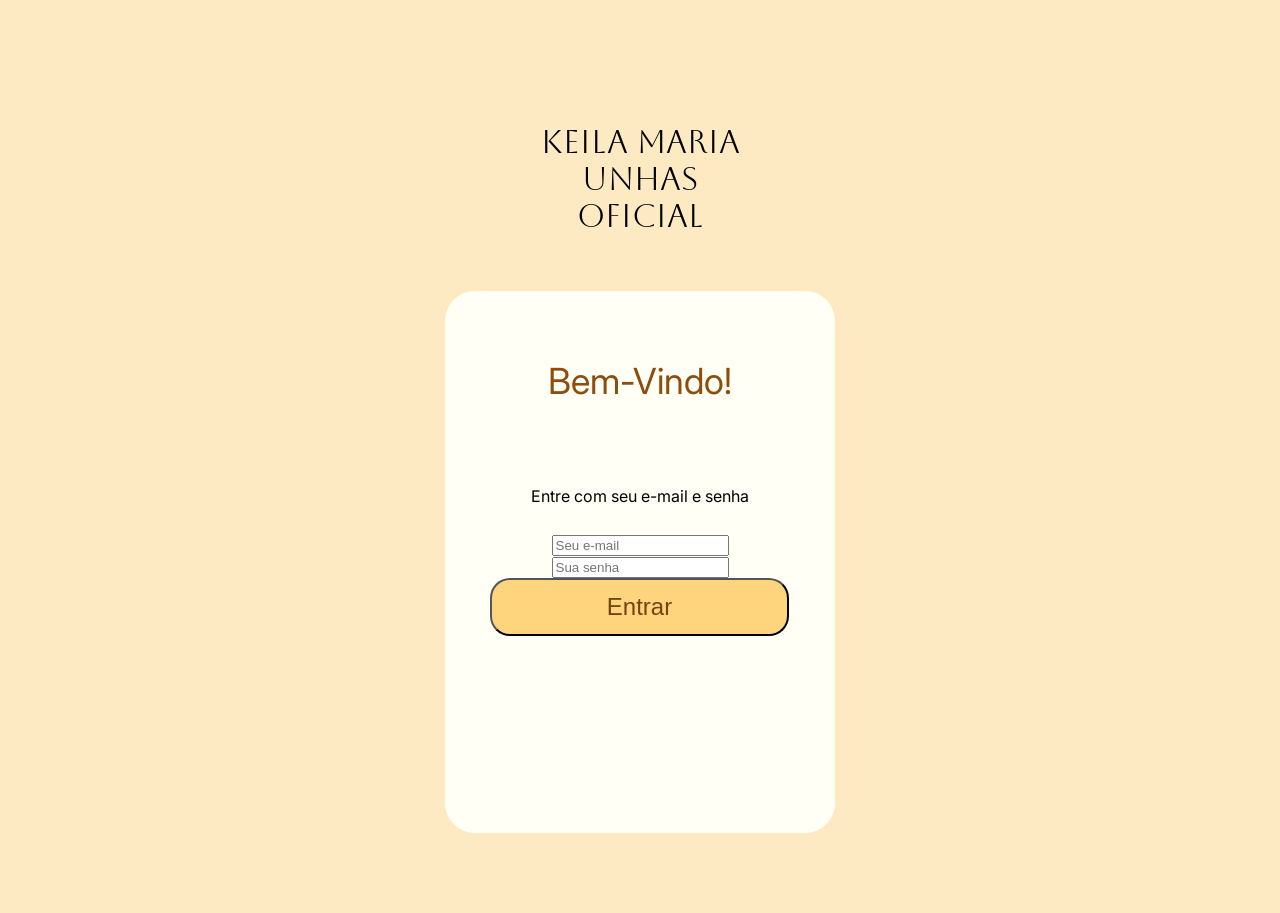
<file: index.html>
<!DOCTYPE html>
<html lang="pt-BR">

<head>
    <meta charset="UTF-8">
    <meta name="viewport" content="width=device-width, initial-scale=1.0">
    <link rel="preconnect" href="https://fonts.googleapis.com">
    <link rel="preconnect" href="https://fonts.gstatic.com" crossorigin>
    <link href="https://fonts.googleapis.com/css2?family=Aboreto&family=Inter&display=swap" rel="stylesheet">
    <link rel="stylesheet" href="style.css">
    <title>Keila Maria Unhas - Login</title>
</head>

<body class="login">

    <div class="pagina">

        <div class="titulo">
            <h1>Keila Maria Unhas</h1>
            <h1>oficial</h1>
        </div>

        <div class="card">
            <h1 class="bem-vindo">Bem-Vindo!</h1>

            <p class="chave">Entre com seu e-mail e senha</p>

            <form id="formLogin">
                <input type="email" id="email" name="email" placeholder="Seu e-mail" autocomplete="username" required>

                <input type="password" id="senha" name="senha" placeholder="Sua senha" autocomplete="current-password"
                    required>

                <button type="submit" class="botao botao-pequeno">
                    Entrar
                </button>
            </form>

            <p id="mensagemLogin"></p>
        </div>


        <!--Links para js e supabase-->
        <script src="supabase.js"></script>
        <script src="app.js"></script>
</body>

</html>
</file>
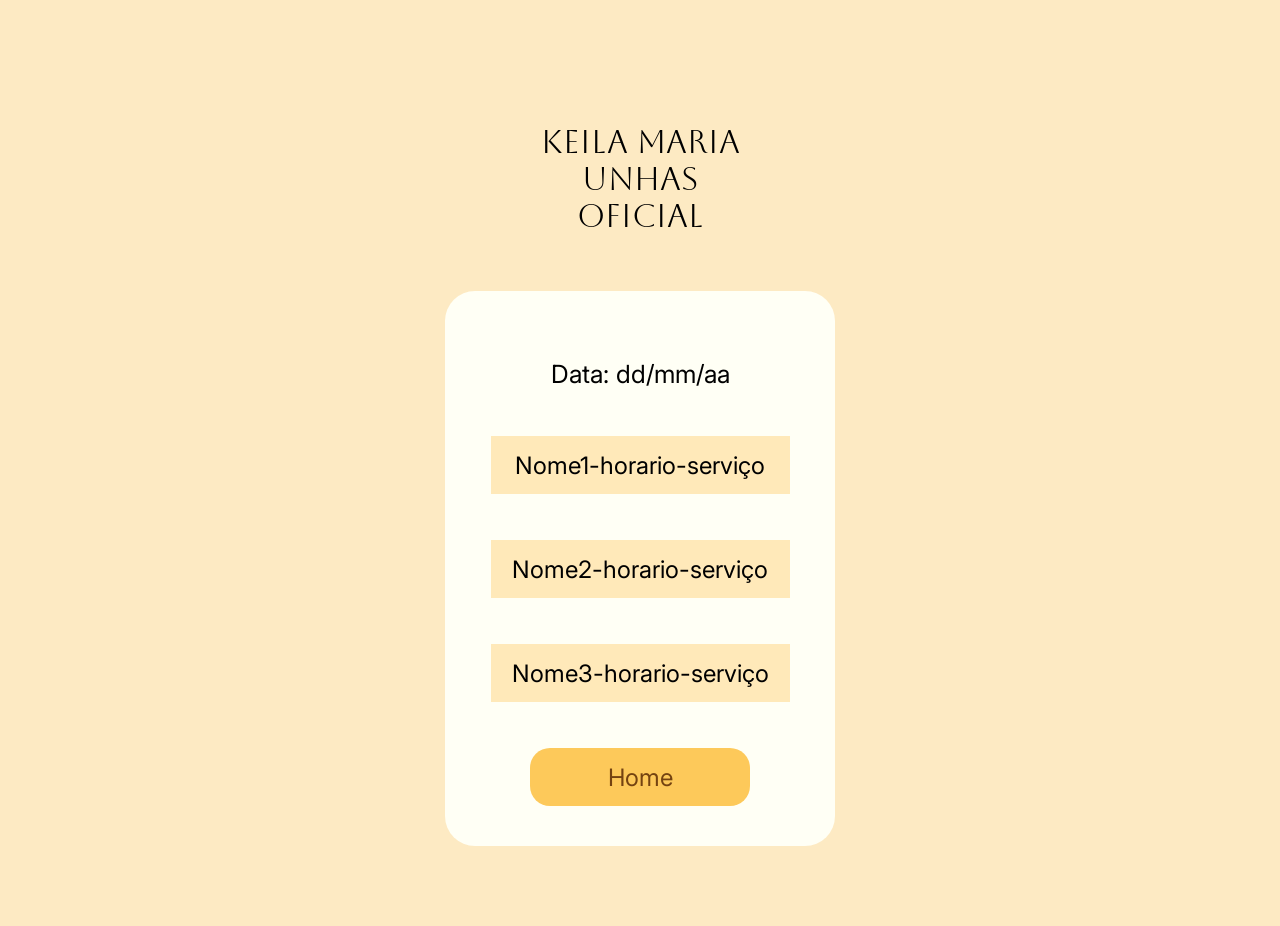
<file: buscar.html>
<!DOCTYPE html>
<html lang="pt-br">
<head>
    <meta charset="UTF-8">
    <meta name="viewport" content="width=device-width, initial-scale=1.0">
    <link rel="preconnect" href="https://fonts.googleapis.com">
    <link rel="preconnect" href="https://fonts.gstatic.com" crossorigin>
    <link href="https://fonts.googleapis.com/css2?family=Aboreto&family=Inter&display=swap" rel="stylesheet">
    <link rel="stylesheet" href="style.css">
    
    <title>Keila Maria Unhas - Consulta</title>
</head>
<body>

<div class="pagina">

  <div class="titulo">
      <h1>Keila Maria Unhas</h1>
      <h1>oficial</h1>
  </div>

  <div class="card">
      <p class="Data-buscar">Data: dd/mm/aa</p>
        <p>   </p>
      <div class="botoes">
          <a href="#" class="botao botao-horario">Nome1-horario-serviço</a>
          <p>  </p>
          <a href="#" class="botao botao-horario">Nome2-horario-serviço</a>
          <p>  </p>
          <a href="#" class="botao botao-horario">Nome3-horario-serviço</a>
          <p> </p>
          <a href="agendamento.html" class="botao botao-home">Home</a>
      </div>
  </div>

</div>

</body>
</html>
</file>
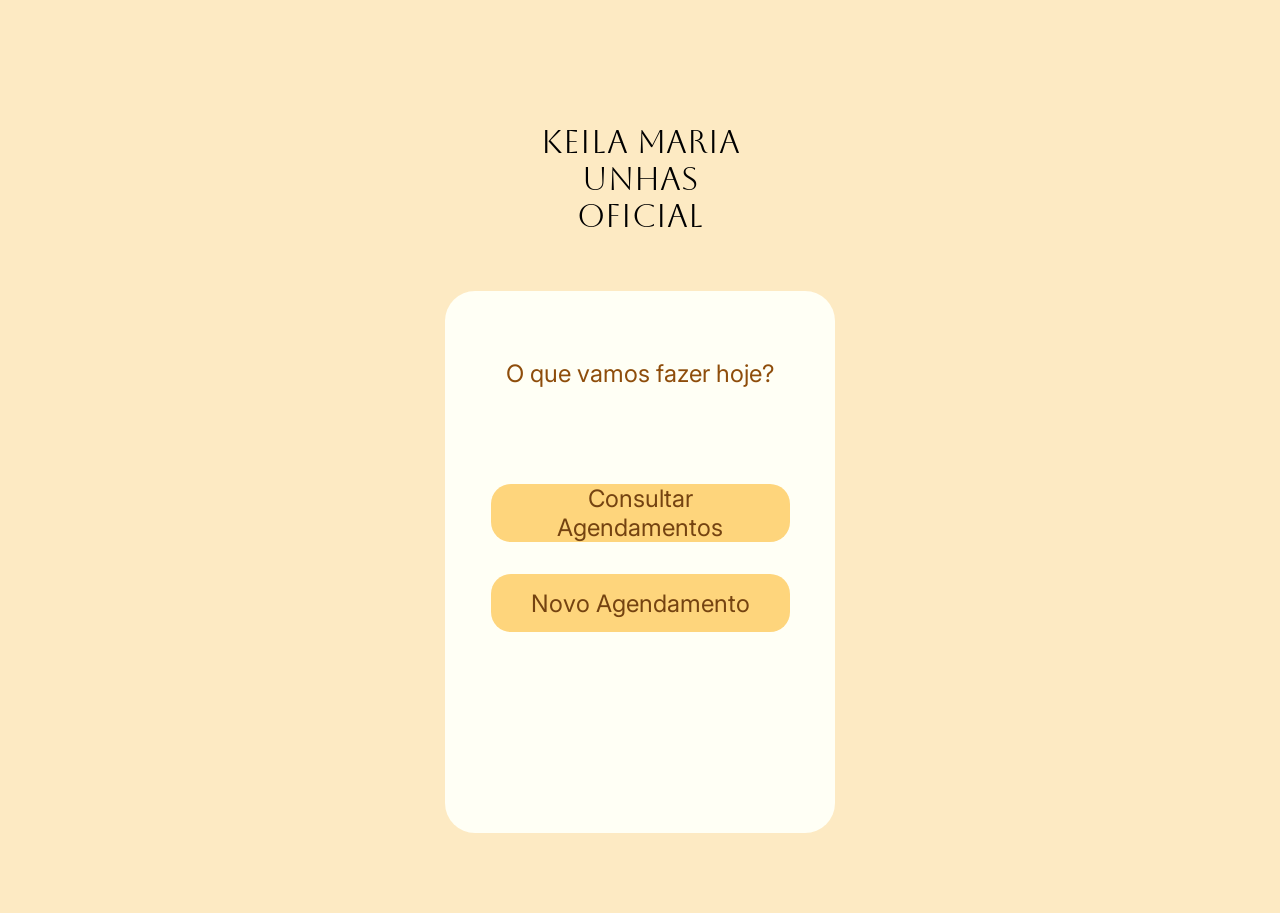
<file: menu.html>
<!DOCTYPE html>
<html lang="pt-BR">
<head>
    <meta charset="UTF-8">
    <meta name="viewport" content="width=device-width, initial-scale=1.0">
    <link rel="preconnect" href="https://fonts.googleapis.com">
    <link rel="preconnect" href="https://fonts.gstatic.com" crossorigin>
    <link href="https://fonts.googleapis.com/css2?family=Aboreto&family=Inter&display=swap" rel="stylesheet">
    <link rel="stylesheet" href="style.css">

    <title>Keila Maria Unhas - Home</title>
</head>
<body>

    <div class="pagina">

        <div class="titulo">
            <h1>Keila Maria </h1>
            <h1>Unhas</h1>
            <h1>oficial</h1>
        </div>

        <div class="card">
            <p class="pergunta">O que vamos fazer hoje?</p>

            <a href="consultar-agendamentos.html" class="botao botao-grande">
                Consultar<br>Agendamentos
            </a>
            <p>      </p>
            <a href="novo-agendamento.html" class="botao botao-pequeno">
                Novo Agendamento
            </a>
        </div>

    </div>

    <!--Links para js e supabase-->
    <script src="supabase.js"></script>
    <script src="app.js"></script>
</body>
</html>
</file>
<file: style.css>
* {
  box-sizing: border-box;
}

body {
  margin: 0;
  min-height: 100vh;
  background-color: #fdeac3;
  font-family: 'Inter', sans-serif;
  text-align: center;
}

/* Coluna central com a largura da tela do protótipo (440px) */
.pagina {
  width: 100%;
  max-width: 440px;
  margin: 0 auto;
  padding: 123px 25px 80px;
}

/* Título (304px de largura para quebrar em 3 linhas, como no Figma) */
.titulo {
  width: 304px;
  max-width: 100%;
  margin: 0 auto 57px;
}

.titulo h1 {
  margin: 0;
  font-family: 'Aboreto', serif;
  font-weight: 400;
  font-size: 32px;
  color: #000;
}

/* Card claro */
.card {
  background-color: #fffff5;
  border-radius: 30px;
  min-height: 542px;
  padding: 68px 45px 40px;
  display: flex;
  flex-direction: column;
  align-items: center;
}

.bem-vindo {
  margin: 0 0 83px;
  font-weight: 400;
  font-size: 36px;
  color: #8e4d0b;
}

.chave {
  margin: 0 0 28px;
  font-size: 16px;
  color: #000;
}

/* Campo da chave de acesso */
#chave {
  width: 100%;
  max-width: 299px;
  height: 58px;
  margin-bottom: 92px;
  padding: 0 16px;
  background-color: #ffe9b9;
  border: 2px solid transparent;
  border-radius: 20px;
  font-family: 'Inter', sans-serif;
  font-size: 16px;
  color: #744311;
  text-align: center;
}

#chave::placeholder {
  font-size: 12px;
  color: #868282;
}

#chave:focus {
  outline: none;
  border-color: #8e4d0b;
}

/* Botão Entrar */
.botao {
  display: flex;
  justify-content: center;
  align-items: center;
  width: 100%;
  max-width: 299px;
  height: 58px;
  background-color: #fed57c;
  border-radius: 20px;
  color: #744311;
  font-size: 24px;
  text-decoration: none;
}

.botoes {
  display: flex;
  flex-direction: column;
  align-items: center;
  gap: 7px;
  width: 100%;
}

.botao:hover {
  background-color: #fdc95a;
}

.botao-buscar {
  text-align: right;
  background-color: #fdc95a;
  width: 220px;
}

.botao-horario {
  background-color: #ffe9b9;
  border-radius: 0px;
  color: black;
}

.botao-home {
  text-align: left;
  background-color: #fdc95a;
  width: 220px;
}

.Data {
  align-self: flex-start;
  margin: 0 0 20px;
  font-size: 25px;
  font-family: Arial, Helvetica, sans-serif;
}

.Data-buscar {
  text-align: center;
  font-size: 25px;
  margin: 0 0 15px;
  font-family: 'Inter', sans-serif;
}


/* =====================================================
   Ajustes só da página de consulta
   (valem só com <body class="consulta">, então não
   mudam o login nem a home). Medidas do Figma.
   ===================================================== */

/* título e card começam mais acima que no login */
.consulta .pagina {
  padding-top: 96px;
}

.consulta .titulo {
  margin-bottom: 36px;
}

.consulta .card {
  min-height: 617px;
  padding-top: 67px;
}

/* "Data:" alinhado a 13px da borda do campo */
.consulta .Data {
  margin: 0 0 13px 13px;
}

/* campo "Selecione a data" (reaproveita o #chave) */
.consulta #chave {
  margin-bottom: 34px;
}

.consulta #chave::placeholder {
  font-size: 14px;
}

/* imagem do calendário */
.consulta .calendario {
  width: 214px;
  height: 265px;
  margin-bottom: 53px;
}

/* Home e Buscar lado a lado, um em cada ponta do card */
.consulta .botoes {
  display: flex;
  flex-direction: row;
  justify-content: space-between;
  align-items: center;
  width: calc(100% + 58px);
}

.consulta .botoes .botao {
  width: 144.66px;
  height: 50px;
  background-color: #fed57c;
  font-size: 20px;
}

.consulta .botoes .botao:hover {
  background-color: #fdc95a;
}


/* =====================================================
   Ajustes só da página de agendamento
   (valem só com <body class="agendamento">, então não
   mudam as outras páginas). Medidas do Figma.
   ===================================================== */

/* título e card começam mais acima que no login */
.agendamento .pagina {
  padding-top: 96px;
}

.agendamento .titulo {
  margin-bottom: 36px;
}

.agendamento .card {
  min-height: 617px;
  padding: 45px 34px 24px;
}

/* rótulos "Nome do cliente:" e "Data e Hora:" */
.agendamento .rotulo {
  align-self: flex-start;
  margin: 0 0 25px 9px;
  font-size: 20px;
  line-height: normal;
  color: #000;
}

/* o rótulo que vem depois do campo de nome fica mais perto do seu campo */
.agendamento .campo-nome + .rotulo {
  margin-bottom: 17px;
}

/* campo do nome */
.agendamento .campo-nome {
  align-self: flex-start;
  width: 276.61px;
  height: 39.45px;
  margin-bottom: 25px;
  padding: 0 16px;
  background-color: #ffe9b9;
  border: 2px solid transparent;
  border-radius: 20px;
  font-family: 'Inter', sans-serif;
  font-size: 16px;
  color: #744311;
  text-align: center;
}

.agendamento .campo-nome::placeholder {
  font-size: 14px;
  color: #868282;
}

.agendamento .campo-nome:focus {
  outline: none;
  border-color: #8e4d0b;
}

/* caixa com data, hora e o ícone do calendário */
.agendamento .campo-data-hora {
  align-self: flex-start;
  display: flex;
  align-items: center;
  width: 299px;
  height: 58px;
  margin-bottom: 15px;
  padding-left: 12px;
  background-color: #ffe9b9;
  border-radius: 20px;
}

.agendamento .campo-data-hora:focus-within {
  outline: 2px solid #8e4d0b;
}

.agendamento .campo-data-hora input {
  padding: 0;
  background: transparent;
  border: none;
  outline: none;
  font-family: 'Inter', sans-serif;
  font-size: 16px;
  color: #744311;
}

.agendamento .campo-data-hora input::placeholder {
  color: #744311;
}

.agendamento .campo-data {
  width: 94px;
}

.agendamento .campo-hora {
  width: 40px;
  margin-left: 32px;
}

.agendamento .icone-calendario {
  width: 41px;
  height: 41px;
  margin-left: auto;
  margin-right: 42px;
}

/* imagem do calendário e dos horários */
.agendamento .calendario {
  width: 192px;
  height: 156px;
  margin-bottom: 40px;
}

/* Cancelar e Salvar lado a lado */
.agendamento .botoes {
  display: flex;
  flex-direction: row;
  justify-content: space-between;
  align-self: flex-start;
  width: 312.66px;
  margin-bottom: 25px;
}

.agendamento .botao {
  width: 144.66px;
  height: 80px;
  font-size: 20px;
 
}

.agendamento .botao:hover {
  filter: brightness(0.95);
}

.agendamento .botao-cancelar {
  background-color: #f2a575;
}

.agendamento .botao-salvar {
  background-color: #f6dc45;
}

/* Home no meio, embaixo */
.agendamento .botao-home {
  background-color: #fed57c;
}


/* =====================================================
   Ajustes só da página home
   (valem só com <body class="home">, então não mudam
   as outras páginas). Medidas do Figma (frame 440x956).
   ===================================================== */

/* título começa em y=96 e o card em y=243 (96 + 111 + 36) */
.home .pagina {
  padding-top: 96px;
}

.home .titulo {
  margin-bottom: 36px;
}

/* card 390x617; o texto começa 75px abaixo do topo do card */
.home .card {
  min-height: 617px;
  padding: 75px 45px 40px;
}

/* "Consultar Agendamentos": 299x97, 70px de espaço até o próximo botão */
.home .botao-grande {
  height: 97px;
  margin-bottom: 70px;
}

/* "Novo Agendamento": 299x58 */
.home .botao-pequeno {
  height: 58px;
}

/* "O que vamos fazer hoje?" (24px, marrom) */
.card .pergunta {
  margin: 0 0 96px;
  font-size: 24px;
  color: #8e4d0b;
  
}
</file>
